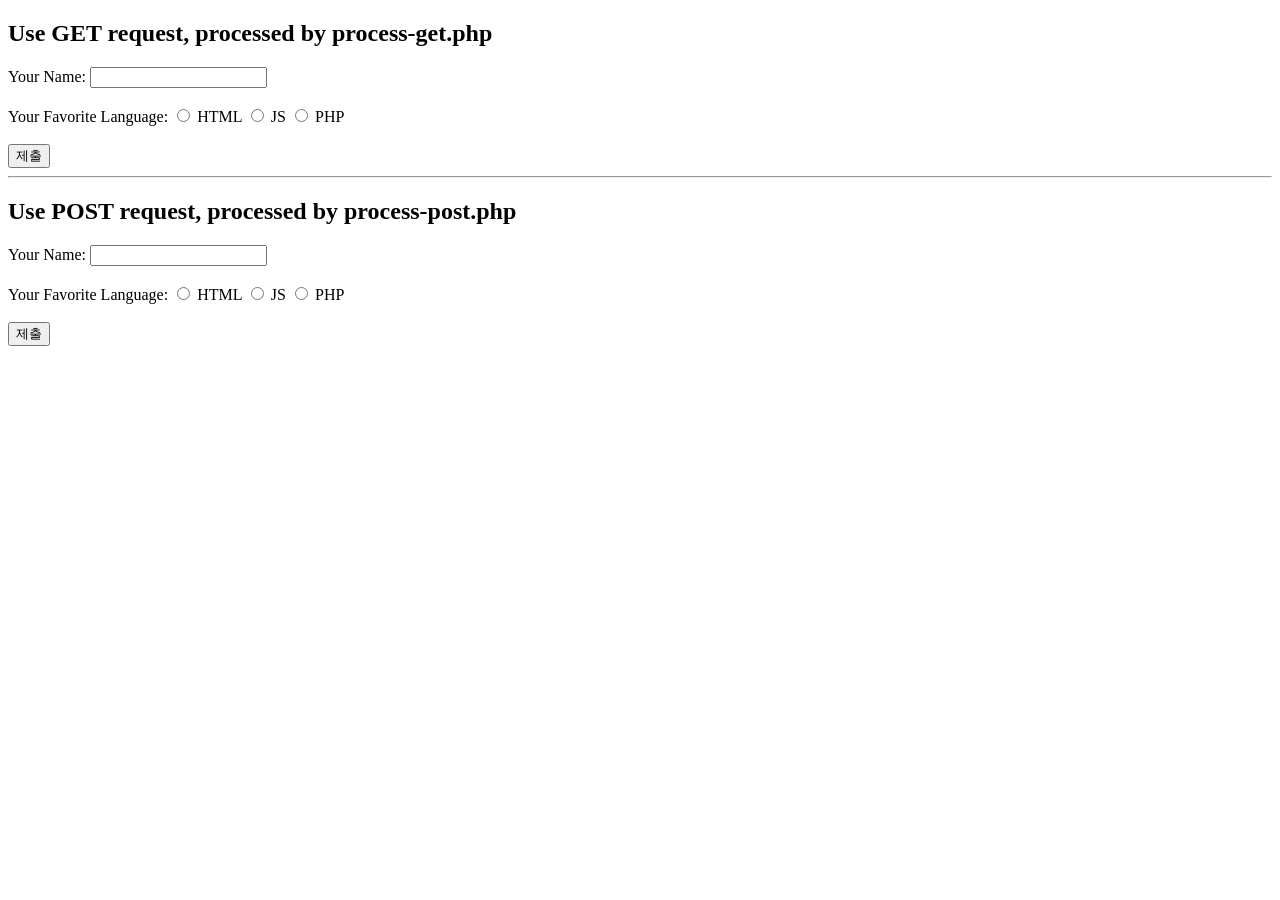
<file: LAB05_PHP_ARRAY_GLOBAL/superglobals/index.html>
<!DOCTYPE html>
<html lang="en">
<head>
    <meta charset="UTF-8">
    <meta name="viewport" content="width=device-width, initial-scale=1.0">
    <title>Form Submission</title>
</head>
<body>

    <h2>Use GET request, processed by process-get.php</h2>
    <form action="process-get.php" method="get">
        <label for="name-get">Your Name:</label>
        <input type="text" id="name-get" name="name"><br><br>

        <label>Your Favorite Language:</label>
        <input type="radio" name="language" value="HTML"> HTML
        <input type="radio" name="language" value="JS"> JS
        <input type="radio" name="language" value="PHP"> PHP<br><br>

        <input type="submit" value="제출">
    </form>

    <hr>

    <h2>Use POST request, processed by process-post.php</h2>
    <form action="process-post.php" method="post">
        <label for="name-post">Your Name:</label>
        <input type="text" id="name-post" name="name"><br><br>

        <label>Your Favorite Language:</label>
        <input type="radio" name="language" value="HTML"> HTML
        <input type="radio" name="language" value="JS"> JS
        <input type="radio" name="language" value="PHP"> PHP<br><br>

        <input type="submit" value="제출">
    </form>

</body>
</html>
</file>
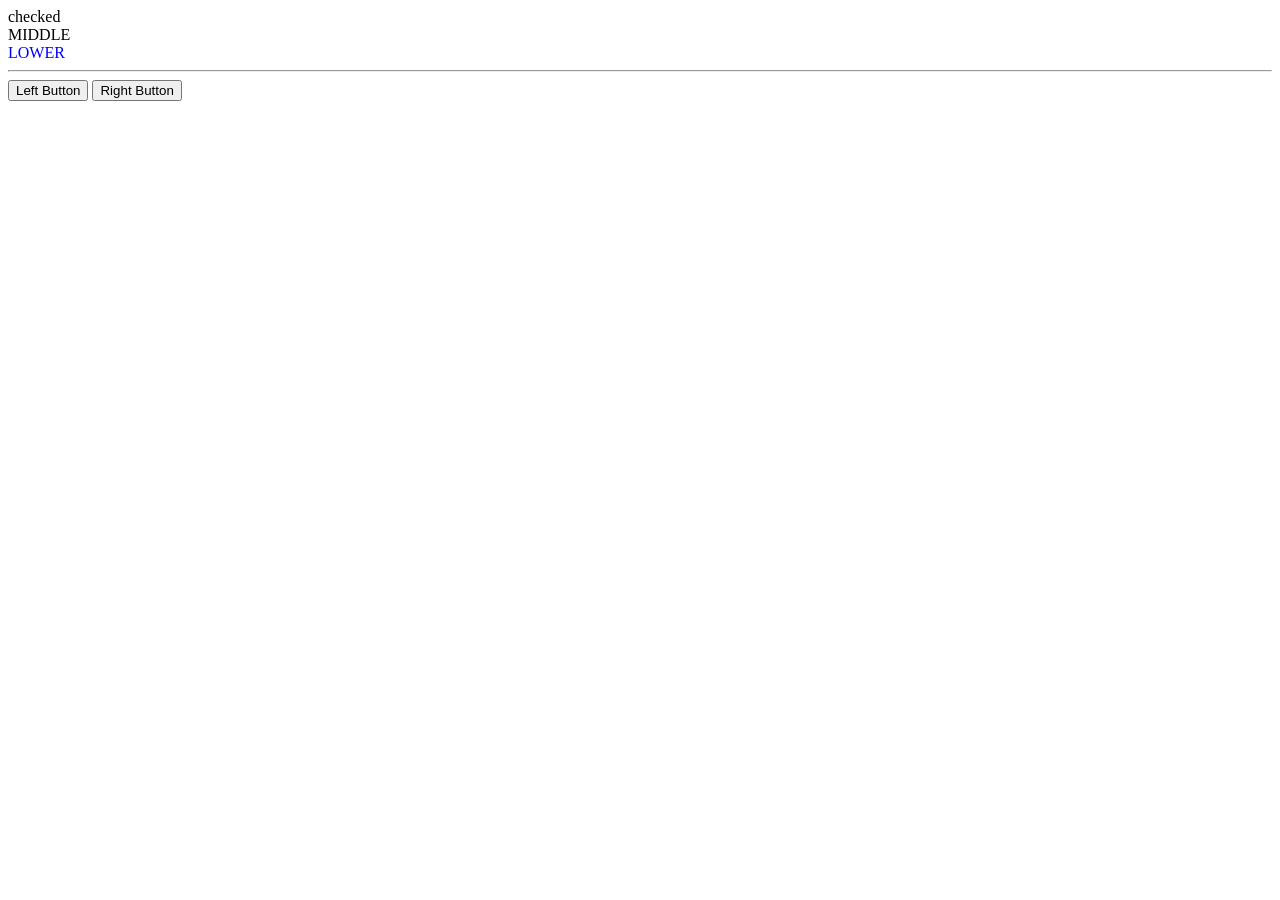
<file: LAB07_Classes_Cookie_jQuery/Q3/index.html>
<!DOCTYPE html>
<html lang="en">

	<!-- 
		You can get the jquery library from https://code.jquery.com/ 
		- Include the jQuery library (any version should be okay)
		
		And then, complete the code below
	-->

<head>
    <meta charset="UTF-8" />
    <title>Project jQuery</title>
	<script src="https://code.jquery.com/jquery-3.6.0.min.js"></script>
</head>

<body>
    <div id="upper">UPPER</div>
	<div id="lower">LOWER</div>
	<script>
		$('#upper').html('checked');
		$('#lower').css('color','blue');
		$('#lower').before("<div>MIDDLE</div>");
		$('#lower').after("<hr>");

		$(document).ready(function() {
			$('#left-btn').click(function() {
				alert('Left Button clicked!');
			});

			$('#right-btn').click(function() {
				alert('Right Button clicked!');
			});
		});
	</script>
	
	<input type="button" id="left-btn" value="Left Button" />
	<input type="button" id="right-btn" value="Right Button" />

</body>
</html>
</file>
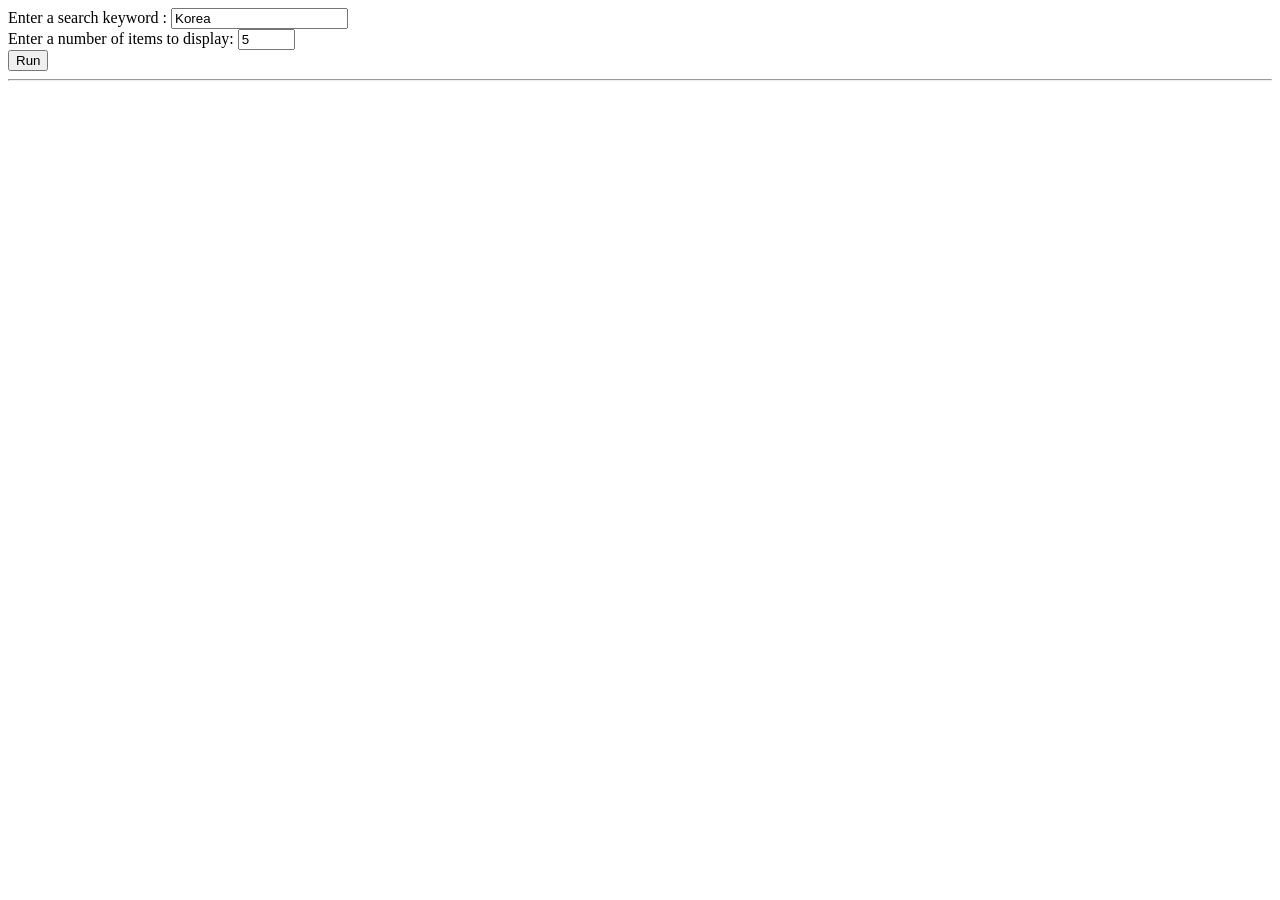
<file: LAB08_XML_JSON_AJAX/LAB08_202155654_임준식/Q2JSON/index.html>
<!DOCTYPE html>
<html>
<head>
<meta charset="UTF-8">
<title>Kakao Vclip Search Example</title>
<script src="https://code.jquery.com/jquery-3.6.0.min.js"></script>
</head>
<body>
<form>
  Enter a search keyword : 
  <input type="text" id="userInputAreaKey" size="20" value="Korea"><br>
  Enter a number of items to display:
  <input type="text" id="userInputAreaMany" size="5" value="5"><br>
  <input type="button" onclick="run()" value="Run"> 
</form>
<hr>
<div id="postingArea"></div>
<script>
function run(){
	var userInput1 = document.getElementById("userInputAreaKey").value.trim();
	var userInput2 = parseInt(document.getElementById("userInputAreaMany").value.trim());
	
	if(isNaN(userInput2) || userInput2 <= 0) {
		userInput2 = 5; 
	}

	var settings = {
	  "url": "https://dapi.kakao.com/v2/search/vclip?query=" + encodeURIComponent(userInput1) + "&size=" + userInput2,
	  "method": "GET",
	  "timeout": 0,
	  "headers": {
	    "Authorization": "KakaoAK 4fab0862c7e31d886efb8ecc5386fd46" 
	  },
	};

	$.ajax(settings).done(function (response) {
	  console.log(response);

	  var msg = "<table border='1'  cellpadding='5'>";
	  msg += "<tr><th>No.</th><th>Thumbnail</th><th>Title</th><th>Link</th></tr>";

	  for(var i=0; i<response.documents.length; i++){
	    var doc = response.documents[i];
	    msg += "<tr>";
	    msg += "<td>" + i + "</td>";
	    msg += "<td><img src='"+doc.thumbnail+"' alt='thumbnail' width='100'></td>";
	    msg += "<td>" + doc.title + "</td>";
	    msg += "<td><a href='"+doc.url+"' target='_blank'>CLICK</a></td>";
	    msg += "</tr>";
	  }

	  msg += "</table>";

	  document.getElementById("postingArea").innerHTML = msg;
	});
	
	document.getElementById("postingArea").innerHTML = "Loading...";
}
</script>
</body>
</html>
</file>
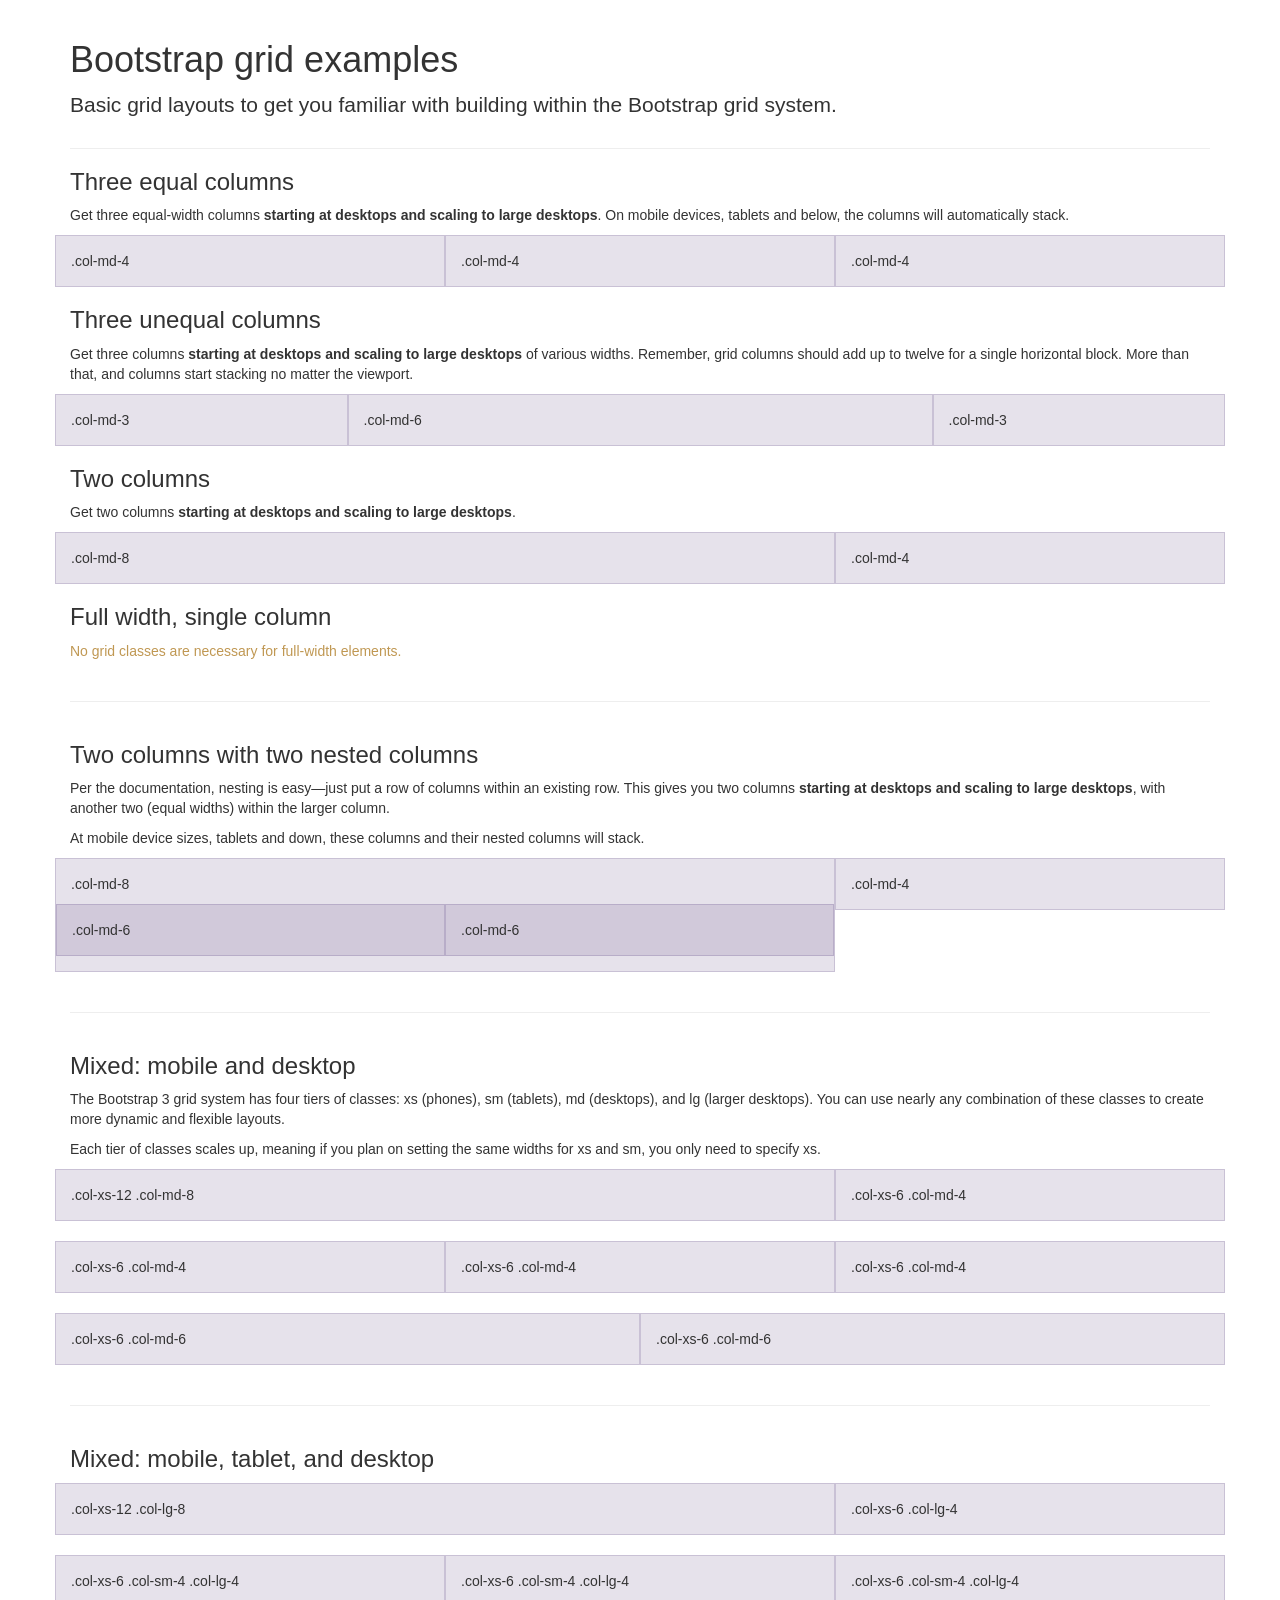
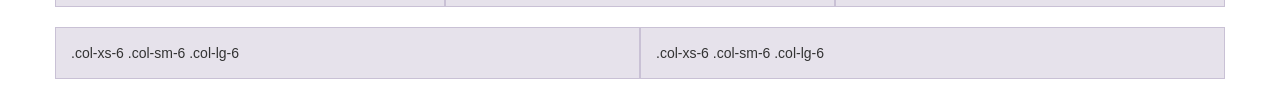
<file: LAB04_PHP/lab/bootstrap3_defaultTheme/examples/grid/index.html>
<!DOCTYPE html>
<html lang="en">
  <head>
    <meta charset="utf-8">
    <meta name="viewport" content="width=device-width, initial-scale=1.0">
    <meta name="description" content="">
    <meta name="author" content="">
    <link rel="shortcut icon" href="../../assets/ico/favicon.png">

    <title>Grid Template for Bootstrap</title>

    <!-- Bootstrap core CSS -->
    <link href="../../dist/css/bootstrap.css" rel="stylesheet">

    <!-- Custom styles for this template -->
    <link href="grid.css" rel="stylesheet">

    <!-- HTML5 shim and Respond.js IE8 support of HTML5 elements and media queries -->
    <!--[if lt IE 9]>
      <script src="../../assets/js/html5shiv.js"></script>
      <script src="../../assets/js/respond.min.js"></script>
    <![endif]-->
  </head>

  <body>
    <div class="container">

      <div class="page-header">
        <h1>Bootstrap grid examples</h1>
        <p class="lead">Basic grid layouts to get you familiar with building within the Bootstrap grid system.</p>
      </div>

      <h3>Three equal columns</h3>
      <p>Get three equal-width columns <strong>starting at desktops and scaling to large desktops</strong>. On mobile devices, tablets and below, the columns will automatically stack.</p>
      <div class="row">
        <div class="col-md-4">.col-md-4</div>
        <div class="col-md-4">.col-md-4</div>
        <div class="col-md-4">.col-md-4</div>
      </div>

      <h3>Three unequal columns</h3>
      <p>Get three columns <strong>starting at desktops and scaling to large desktops</strong> of various widths. Remember, grid columns should add up to twelve for a single horizontal block. More than that, and columns start stacking no matter the viewport.</p>
      <div class="row">
        <div class="col-md-3">.col-md-3</div>
        <div class="col-md-6">.col-md-6</div>
        <div class="col-md-3">.col-md-3</div>
      </div>

      <h3>Two columns</h3>
      <p>Get two columns <strong>starting at desktops and scaling to large desktops</strong>.</p>
      <div class="row">
        <div class="col-md-8">.col-md-8</div>
        <div class="col-md-4">.col-md-4</div>
      </div>

      <h3>Full width, single column</h3>
      <p class="text-warning">No grid classes are necessary for full-width elements.</p>

      <hr>

      <h3>Two columns with two nested columns</h3>
      <p>Per the documentation, nesting is easy—just put a row of columns within an existing row. This gives you two columns <strong>starting at desktops and scaling to large desktops</strong>, with another two (equal widths) within the larger column.</p>
      <p>At mobile device sizes, tablets and down, these columns and their nested columns will stack.</p>
      <div class="row">
        <div class="col-md-8">
          .col-md-8
          <div class="row">
            <div class="col-md-6">.col-md-6</div>
            <div class="col-md-6">.col-md-6</div>
          </div>
        </div>
        <div class="col-md-4">.col-md-4</div>
      </div>

      <hr>

      <h3>Mixed: mobile and desktop</h3>
      <p>The Bootstrap 3 grid system has four tiers of classes: xs (phones), sm (tablets), md (desktops), and lg (larger desktops). You can use nearly any combination of these classes to create more dynamic and flexible layouts.</p>
      <p>Each tier of classes scales up, meaning if you plan on setting the same widths for xs and sm, you only need to specify xs.</p>
      <div class="row">
        <div class="col-xs-12 col-md-8">.col-xs-12 .col-md-8</div>
        <div class="col-xs-6 col-md-4">.col-xs-6 .col-md-4</div>
      </div>
      <div class="row">
        <div class="col-xs-6 col-md-4">.col-xs-6 .col-md-4</div>
        <div class="col-xs-6 col-md-4">.col-xs-6 .col-md-4</div>
        <div class="col-xs-6 col-md-4">.col-xs-6 .col-md-4</div>
      </div>
      <div class="row">
        <div class="col-xs-6 col-md-6">.col-xs-6 .col-md-6</div>
        <div class="col-xs-6 col-md-6">.col-xs-6 .col-md-6</div>
      </div>

      <hr>

      <h3>Mixed: mobile, tablet, and desktop</h3>
      <p></p>
      <div class="row">
        <div class="col-xs-12 col-sm-8 col-lg-8">.col-xs-12 .col-lg-8</div>
        <div class="col-xs-6 col-sm-4 col-lg-4">.col-xs-6 .col-lg-4</div>
      </div>
      <div class="row">
        <div class="col-xs-6 col-sm-4 col-lg-4">.col-xs-6 .col-sm-4 .col-lg-4</div>
        <div class="col-xs-6 col-sm-4 col-lg-4">.col-xs-6 .col-sm-4 .col-lg-4</div>
        <div class="col-xs-6 col-sm-4 col-lg-4">.col-xs-6 .col-sm-4 .col-lg-4</div>
      </div>
      <div class="row">
        <div class="col-xs-6 col-sm-6 col-lg-6">.col-xs-6 .col-sm-6 .col-lg-6</div>
        <div class="col-xs-6 col-sm-6 col-lg-6">.col-xs-6 .col-sm-6 .col-lg-6</div>
      </div>

    </div> <!-- /container -->


    <!-- Bootstrap core JavaScript
    ================================================== -->
    <!-- Placed at the end of the document so the pages load faster -->
  </body>
</html>
</file>
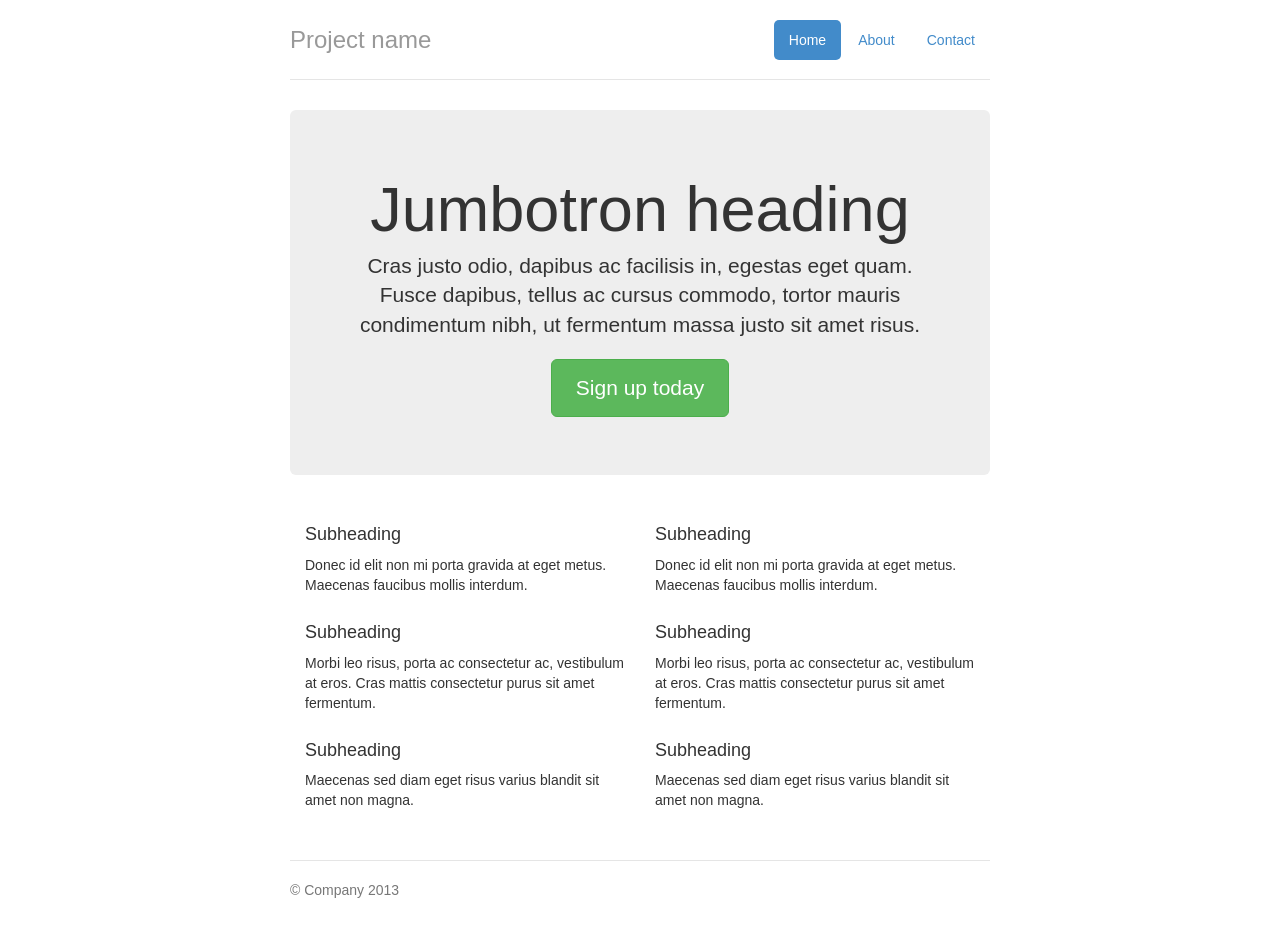
<file: LAB04_PHP/lab/bootstrap3_defaultTheme/examples/jumbotron-narrow/index.html>
<!DOCTYPE html>
<html lang="en">
  <head>
    <meta charset="utf-8">
    <meta name="viewport" content="width=device-width, initial-scale=1.0">
    <meta name="description" content="">
    <meta name="author" content="">
    <link rel="shortcut icon" href="../../assets/ico/favicon.png">

    <title>Narrow Jumbotron Template for Bootstrap</title>

    <!-- Bootstrap core CSS -->
    <link href="../../dist/css/bootstrap.css" rel="stylesheet">

    <!-- Custom styles for this template -->
    <link href="jumbotron-narrow.css" rel="stylesheet">

    <!-- HTML5 shim and Respond.js IE8 support of HTML5 elements and media queries -->
    <!--[if lt IE 9]>
      <script src="../../assets/js/html5shiv.js"></script>
      <script src="../../assets/js/respond.min.js"></script>
    <![endif]-->
  </head>

  <body>

    <div class="container">
      <div class="header">
        <ul class="nav nav-pills pull-right">
          <li class="active"><a href="#">Home</a></li>
          <li><a href="#">About</a></li>
          <li><a href="#">Contact</a></li>
        </ul>
        <h3 class="text-muted">Project name</h3>
      </div>

      <div class="jumbotron">
        <h1>Jumbotron heading</h1>
        <p class="lead">Cras justo odio, dapibus ac facilisis in, egestas eget quam. Fusce dapibus, tellus ac cursus commodo, tortor mauris condimentum nibh, ut fermentum massa justo sit amet risus.</p>
        <p><a class="btn btn-lg btn-success" href="#">Sign up today</a></p>
      </div>

      <div class="row marketing">
        <div class="col-lg-6">
          <h4>Subheading</h4>
          <p>Donec id elit non mi porta gravida at eget metus. Maecenas faucibus mollis interdum.</p>

          <h4>Subheading</h4>
          <p>Morbi leo risus, porta ac consectetur ac, vestibulum at eros. Cras mattis consectetur purus sit amet fermentum.</p>

          <h4>Subheading</h4>
          <p>Maecenas sed diam eget risus varius blandit sit amet non magna.</p>
        </div>

        <div class="col-lg-6">
          <h4>Subheading</h4>
          <p>Donec id elit non mi porta gravida at eget metus. Maecenas faucibus mollis interdum.</p>

          <h4>Subheading</h4>
          <p>Morbi leo risus, porta ac consectetur ac, vestibulum at eros. Cras mattis consectetur purus sit amet fermentum.</p>

          <h4>Subheading</h4>
          <p>Maecenas sed diam eget risus varius blandit sit amet non magna.</p>
        </div>
      </div>

      <div class="footer">
        <p>&copy; Company 2013</p>
      </div>

    </div> <!-- /container -->


    <!-- Bootstrap core JavaScript
    ================================================== -->
    <!-- Placed at the end of the document so the pages load faster -->
  </body>
</html>
</file>
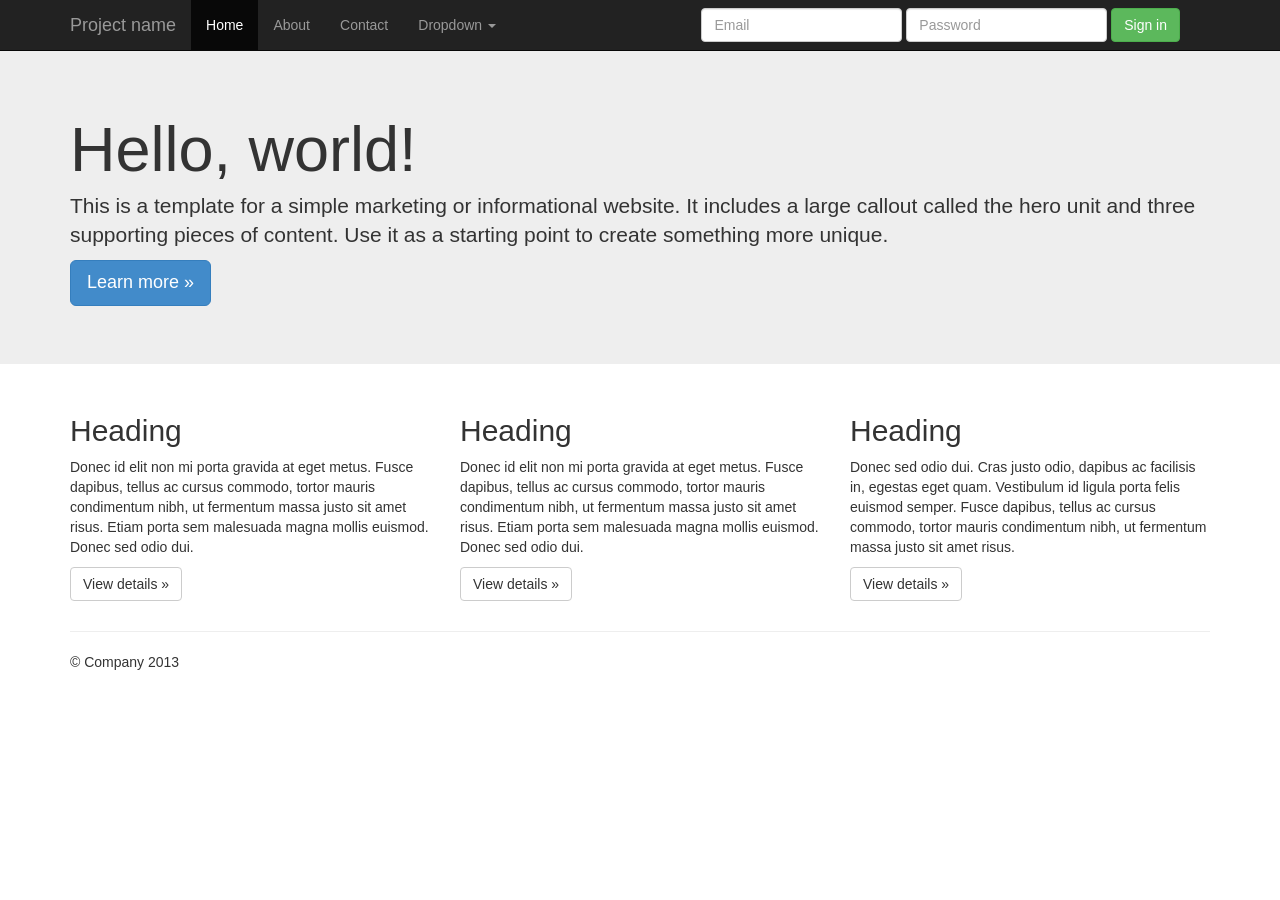
<file: LAB04_PHP/lab/bootstrap3_defaultTheme/examples/jumbotron/index.html>
<!DOCTYPE html>
<html lang="en">
  <head>
    <meta charset="utf-8">
    <meta name="viewport" content="width=device-width, initial-scale=1.0">
    <meta name="description" content="">
    <meta name="author" content="">
    <link rel="shortcut icon" href="../../assets/ico/favicon.png">

    <title>Jumbotron Template for Bootstrap</title>

    <!-- Bootstrap core CSS -->
    <link href="../../dist/css/bootstrap.css" rel="stylesheet">

    <!-- Custom styles for this template -->
    <link href="jumbotron.css" rel="stylesheet">

    <!-- HTML5 shim and Respond.js IE8 support of HTML5 elements and media queries -->
    <!--[if lt IE 9]>
      <script src="../../assets/js/html5shiv.js"></script>
      <script src="../../assets/js/respond.min.js"></script>
    <![endif]-->
  </head>

  <body>

    <div class="navbar navbar-inverse navbar-fixed-top">
      <div class="container">
        <div class="navbar-header">
          <button type="button" class="navbar-toggle" data-toggle="collapse" data-target=".navbar-collapse">
            <span class="icon-bar"></span>
            <span class="icon-bar"></span>
            <span class="icon-bar"></span>
          </button>
          <a class="navbar-brand" href="#">Project name</a>
        </div>
        <div class="navbar-collapse collapse">
          <ul class="nav navbar-nav">
            <li class="active"><a href="#">Home</a></li>
            <li><a href="#about">About</a></li>
            <li><a href="#contact">Contact</a></li>
            <li class="dropdown">
              <a href="#" class="dropdown-toggle" data-toggle="dropdown">Dropdown <b class="caret"></b></a>
              <ul class="dropdown-menu">
                <li><a href="#">Action</a></li>
                <li><a href="#">Another action</a></li>
                <li><a href="#">Something else here</a></li>
                <li class="divider"></li>
                <li class="dropdown-header">Nav header</li>
                <li><a href="#">Separated link</a></li>
                <li><a href="#">One more separated link</a></li>
              </ul>
            </li>
          </ul>
          <form class="navbar-form navbar-right">
            <div class="form-group">
              <input type="text" placeholder="Email" class="form-control">
            </div>
            <div class="form-group">
              <input type="password" placeholder="Password" class="form-control">
            </div>
            <button type="submit" class="btn btn-success">Sign in</button>
          </form>
        </div><!--/.navbar-collapse -->
      </div>
    </div>

    <!-- Main jumbotron for a primary marketing message or call to action -->
    <div class="jumbotron">
      <div class="container">
        <h1>Hello, world!</h1>
        <p>This is a template for a simple marketing or informational website. It includes a large callout called the hero unit and three supporting pieces of content. Use it as a starting point to create something more unique.</p>
        <p><a class="btn btn-primary btn-lg">Learn more &raquo;</a></p>
      </div>
    </div>

    <div class="container">
      <!-- Example row of columns -->
      <div class="row">
        <div class="col-lg-4">
          <h2>Heading</h2>
          <p>Donec id elit non mi porta gravida at eget metus. Fusce dapibus, tellus ac cursus commodo, tortor mauris condimentum nibh, ut fermentum massa justo sit amet risus. Etiam porta sem malesuada magna mollis euismod. Donec sed odio dui. </p>
          <p><a class="btn btn-default" href="#">View details &raquo;</a></p>
        </div>
        <div class="col-lg-4">
          <h2>Heading</h2>
          <p>Donec id elit non mi porta gravida at eget metus. Fusce dapibus, tellus ac cursus commodo, tortor mauris condimentum nibh, ut fermentum massa justo sit amet risus. Etiam porta sem malesuada magna mollis euismod. Donec sed odio dui. </p>
          <p><a class="btn btn-default" href="#">View details &raquo;</a></p>
       </div>
        <div class="col-lg-4">
          <h2>Heading</h2>
          <p>Donec sed odio dui. Cras justo odio, dapibus ac facilisis in, egestas eget quam. Vestibulum id ligula porta felis euismod semper. Fusce dapibus, tellus ac cursus commodo, tortor mauris condimentum nibh, ut fermentum massa justo sit amet risus.</p>
          <p><a class="btn btn-default" href="#">View details &raquo;</a></p>
        </div>
      </div>

      <hr>

      <footer>
        <p>&copy; Company 2013</p>
      </footer>
    </div> <!-- /container -->


    <!-- Bootstrap core JavaScript
    ================================================== -->
    <!-- Placed at the end of the document so the pages load faster -->
    <script src="../../assets/js/jquery.js"></script>
    <script src="../../dist/js/bootstrap.min.js"></script>
  </body>
</html>
</file>
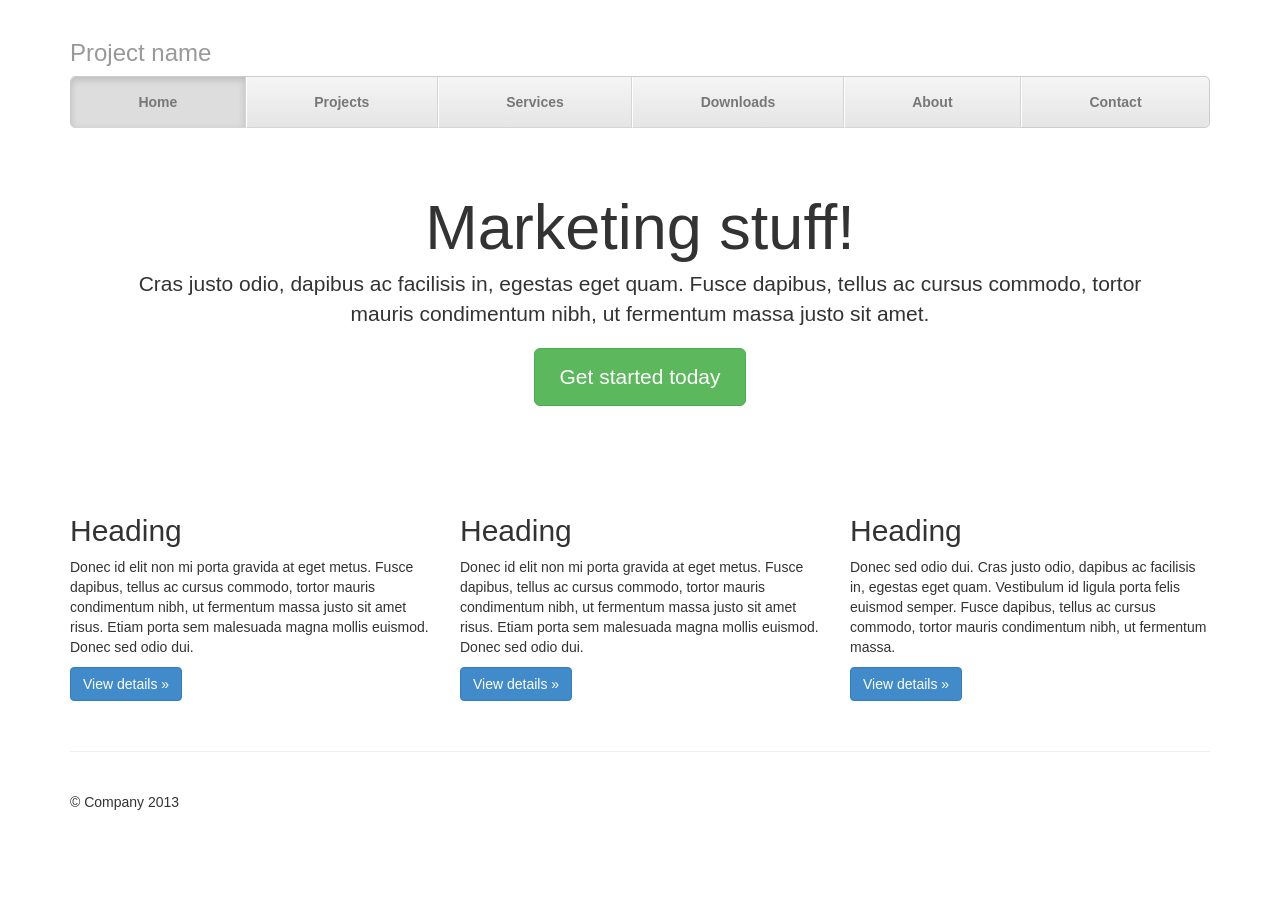
<file: LAB04_PHP/lab/bootstrap3_defaultTheme/examples/justified-nav/index.html>
<!DOCTYPE html>
<html lang="en">
  <head>
    <meta charset="utf-8">
    <meta name="viewport" content="width=device-width, initial-scale=1.0">
    <meta name="description" content="">
    <meta name="author" content="">
    <link rel="shortcut icon" href="../../assets/ico/favicon.png">

    <title>Justified Nav Template for Bootstrap</title>

    <!-- Bootstrap core CSS -->
    <link href="../../dist/css/bootstrap.css" rel="stylesheet">

    <!-- Custom styles for this template -->
    <link href="justified-nav.css" rel="stylesheet">

    <!-- HTML5 shim and Respond.js IE8 support of HTML5 elements and media queries -->
    <!--[if lt IE 9]>
      <script src="../../assets/js/html5shiv.js"></script>
      <script src="../../assets/js/respond.min.js"></script>
    <![endif]-->
  </head>

  <body>

    <div class="container">

      <div class="masthead">
        <h3 class="text-muted">Project name</h3>
        <ul class="nav nav-justified">
          <li class="active"><a href="#">Home</a></li>
          <li><a href="#">Projects</a></li>
          <li><a href="#">Services</a></li>
          <li><a href="#">Downloads</a></li>
          <li><a href="#">About</a></li>
          <li><a href="#">Contact</a></li>
        </ul>
      </div>

      <!-- Jumbotron -->
      <div class="jumbotron">
        <h1>Marketing stuff!</h1>
        <p class="lead">Cras justo odio, dapibus ac facilisis in, egestas eget quam. Fusce dapibus, tellus ac cursus commodo, tortor mauris condimentum nibh, ut fermentum massa justo sit amet.</p>
        <p><a class="btn btn-lg btn-success" href="#">Get started today</a></p>
      </div>

      <!-- Example row of columns -->
      <div class="row">
        <div class="col-lg-4">
          <h2>Heading</h2>
          <p>Donec id elit non mi porta gravida at eget metus. Fusce dapibus, tellus ac cursus commodo, tortor mauris condimentum nibh, ut fermentum massa justo sit amet risus. Etiam porta sem malesuada magna mollis euismod. Donec sed odio dui. </p>
          <p><a class="btn btn-primary" href="#">View details &raquo;</a></p>
        </div>
        <div class="col-lg-4">
          <h2>Heading</h2>
          <p>Donec id elit non mi porta gravida at eget metus. Fusce dapibus, tellus ac cursus commodo, tortor mauris condimentum nibh, ut fermentum massa justo sit amet risus. Etiam porta sem malesuada magna mollis euismod. Donec sed odio dui. </p>
          <p><a class="btn btn-primary" href="#">View details &raquo;</a></p>
       </div>
        <div class="col-lg-4">
          <h2>Heading</h2>
          <p>Donec sed odio dui. Cras justo odio, dapibus ac facilisis in, egestas eget quam. Vestibulum id ligula porta felis euismod semper. Fusce dapibus, tellus ac cursus commodo, tortor mauris condimentum nibh, ut fermentum massa.</p>
          <p><a class="btn btn-primary" href="#">View details &raquo;</a></p>
        </div>
      </div>

      <!-- Site footer -->
      <div class="footer">
        <p>&copy; Company 2013</p>
      </div>

    </div> <!-- /container -->


    <!-- Bootstrap core JavaScript
    ================================================== -->
    <!-- Placed at the end of the document so the pages load faster -->
  </body>
</html>
</file>
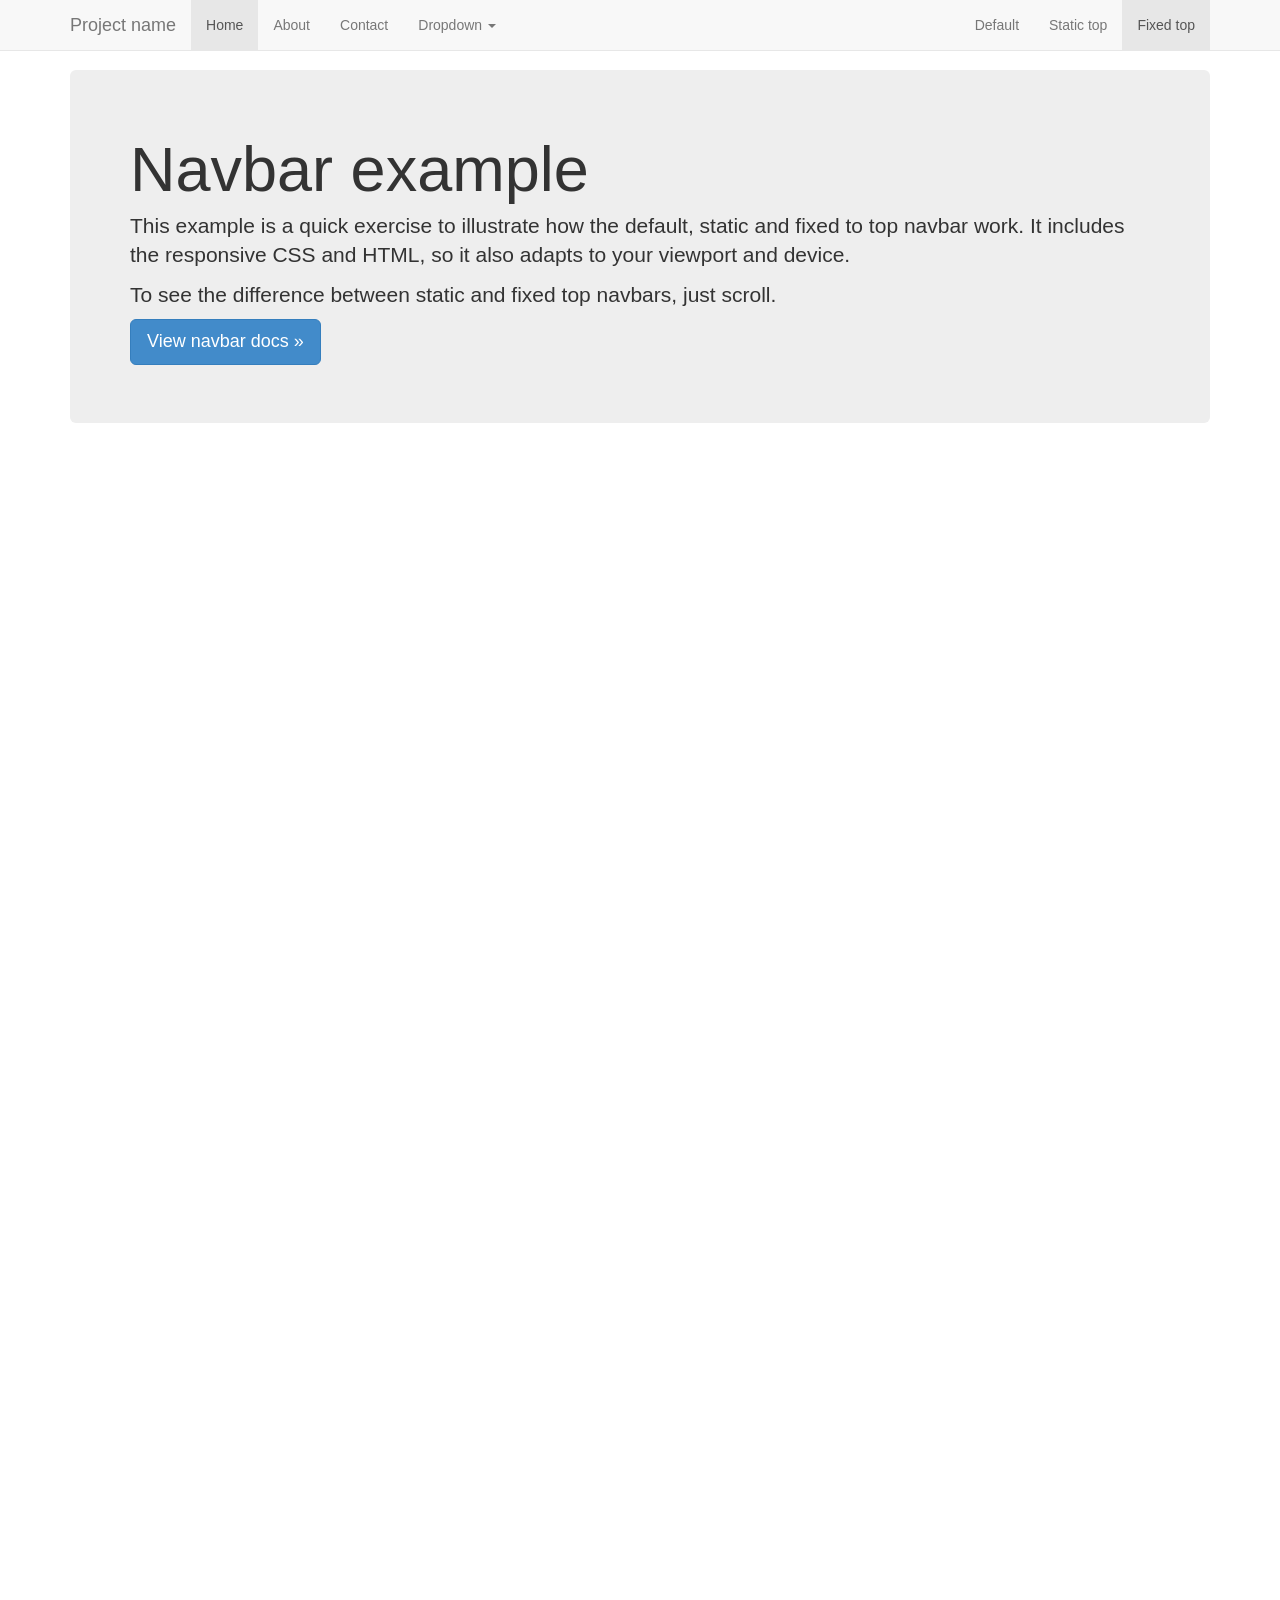
<file: LAB04_PHP/lab/bootstrap3_defaultTheme/examples/navbar-fixed-top/index.html>
<!DOCTYPE html>
<html lang="en">
  <head>
    <meta charset="utf-8">
    <meta name="viewport" content="width=device-width, initial-scale=1.0">
    <meta name="description" content="">
    <meta name="author" content="">
    <link rel="shortcut icon" href="../../assets/ico/favicon.png">

    <title>Fixed Top Navbar Example for Bootstrap</title>

    <!-- Bootstrap core CSS -->
    <link href="../../dist/css/bootstrap.css" rel="stylesheet">

    <!-- Custom styles for this template -->
    <link href="navbar-fixed-top.css" rel="stylesheet">

    <!-- HTML5 shim and Respond.js IE8 support of HTML5 elements and media queries -->
    <!--[if lt IE 9]>
      <script src="../../assets/js/html5shiv.js"></script>
      <script src="../../assets/js/respond.min.js"></script>
    <![endif]-->
  </head>

  <body>

    <!-- Fixed navbar -->
    <div class="navbar navbar-default navbar-fixed-top">
      <div class="container">
        <div class="navbar-header">
          <button type="button" class="navbar-toggle" data-toggle="collapse" data-target=".navbar-collapse">
            <span class="icon-bar"></span>
            <span class="icon-bar"></span>
            <span class="icon-bar"></span>
          </button>
          <a class="navbar-brand" href="#">Project name</a>
        </div>
        <div class="navbar-collapse collapse">
          <ul class="nav navbar-nav">
            <li class="active"><a href="#">Home</a></li>
            <li><a href="#about">About</a></li>
            <li><a href="#contact">Contact</a></li>
            <li class="dropdown">
              <a href="#" class="dropdown-toggle" data-toggle="dropdown">Dropdown <b class="caret"></b></a>
              <ul class="dropdown-menu">
                <li><a href="#">Action</a></li>
                <li><a href="#">Another action</a></li>
                <li><a href="#">Something else here</a></li>
                <li class="divider"></li>
                <li class="dropdown-header">Nav header</li>
                <li><a href="#">Separated link</a></li>
                <li><a href="#">One more separated link</a></li>
              </ul>
            </li>
          </ul>
          <ul class="nav navbar-nav navbar-right">
            <li><a href="../navbar">Default</a></li>
            <li><a href="../navbar-static-top">Static top</a></li>
            <li class="active"><a href="../navbar-fixed-top">Fixed top</a></li>
          </ul>
        </div><!--/.nav-collapse -->
      </div>
    </div>

    <div class="container">

      <!-- Main component for a primary marketing message or call to action -->
      <div class="jumbotron">
        <h1>Navbar example</h1>
        <p>This example is a quick exercise to illustrate how the default, static and fixed to top navbar work. It includes the responsive CSS and HTML, so it also adapts to your viewport and device.</p>
        <p>To see the difference between static and fixed top navbars, just scroll.</p>
        <p>
          <a class="btn btn-lg btn-primary" href="../../components#navbar">View navbar docs &raquo;</a>
        </p>
      </div>

    </div> <!-- /container -->


    <!-- Bootstrap core JavaScript
    ================================================== -->
    <!-- Placed at the end of the document so the pages load faster -->
    <script src="../../assets/js/jquery.js"></script>
    <script src="../../dist/js/bootstrap.min.js"></script>
  </body>
</html>
</file>
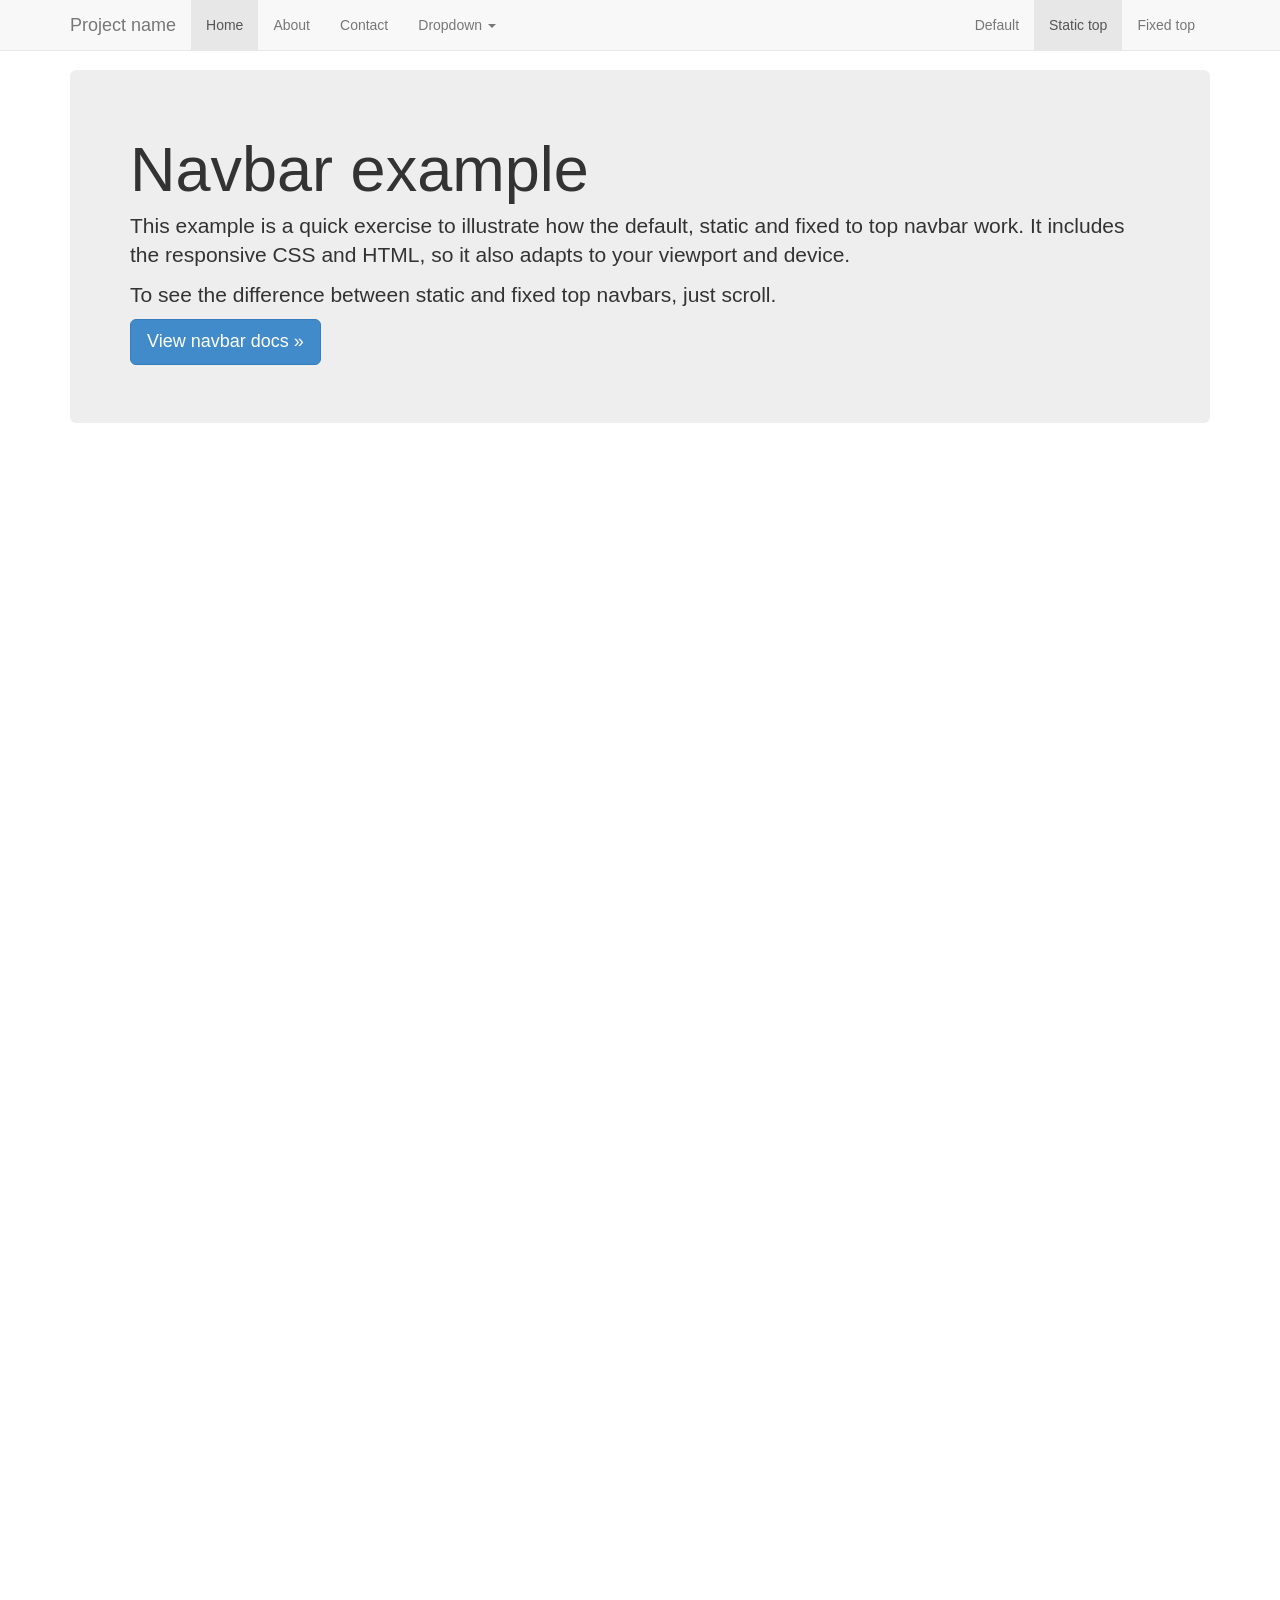
<file: LAB04_PHP/lab/bootstrap3_defaultTheme/examples/navbar-static-top/index.html>
<!DOCTYPE html>
<html lang="en">
  <head>
    <meta charset="utf-8">
    <meta name="viewport" content="width=device-width, initial-scale=1.0">
    <meta name="description" content="">
    <meta name="author" content="">
    <link rel="shortcut icon" href="../../assets/ico/favicon.png">

    <title>Static Top Navbar Example for Bootstrap</title>

    <!-- Bootstrap core CSS -->
    <link href="../../dist/css/bootstrap.css" rel="stylesheet">

    <!-- Custom styles for this template -->
    <link href="navbar-static-top.css" rel="stylesheet">

    <!-- HTML5 shim and Respond.js IE8 support of HTML5 elements and media queries -->
    <!--[if lt IE 9]>
      <script src="../../assets/js/html5shiv.js"></script>
      <script src="../../assets/js/respond.min.js"></script>
    <![endif]-->
  </head>

  <body>

    <!-- Static navbar -->
    <div class="navbar navbar-default navbar-static-top">
      <div class="container">
        <div class="navbar-header">
          <button type="button" class="navbar-toggle" data-toggle="collapse" data-target=".navbar-collapse">
            <span class="icon-bar"></span>
            <span class="icon-bar"></span>
            <span class="icon-bar"></span>
          </button>
          <a class="navbar-brand" href="#">Project name</a>
        </div>
        <div class="navbar-collapse collapse">
          <ul class="nav navbar-nav">
            <li class="active"><a href="#">Home</a></li>
            <li><a href="#about">About</a></li>
            <li><a href="#contact">Contact</a></li>
            <li class="dropdown">
              <a href="#" class="dropdown-toggle" data-toggle="dropdown">Dropdown <b class="caret"></b></a>
              <ul class="dropdown-menu">
                <li><a href="#">Action</a></li>
                <li><a href="#">Another action</a></li>
                <li><a href="#">Something else here</a></li>
                <li class="divider"></li>
                <li class="dropdown-header">Nav header</li>
                <li><a href="#">Separated link</a></li>
                <li><a href="#">One more separated link</a></li>
              </ul>
            </li>
          </ul>
          <ul class="nav navbar-nav navbar-right">
            <li><a href="../navbar">Default</a></li>
            <li class="active"><a href="../navbar-static-top">Static top</a></li>
            <li><a href="../navbar-fixed-top">Fixed top</a></li>
          </ul>
        </div><!--/.nav-collapse -->
      </div>
    </div>


    <div class="container">

      <!-- Main component for a primary marketing message or call to action -->
      <div class="jumbotron">
        <h1>Navbar example</h1>
        <p>This example is a quick exercise to illustrate how the default, static and fixed to top navbar work. It includes the responsive CSS and HTML, so it also adapts to your viewport and device.</p>
        <p>To see the difference between static and fixed top navbars, just scroll.</p>
        <p>
          <a class="btn btn-lg btn-primary" href="../../components#navbar">View navbar docs &raquo;</a>
        </p>
      </div>

    </div> <!-- /container -->


    <!-- Bootstrap core JavaScript
    ================================================== -->
    <!-- Placed at the end of the document so the pages load faster -->
    <script src="../../assets/js/jquery.js"></script>
    <script src="../../dist/js/bootstrap.min.js"></script>
  </body>
</html>
</file>
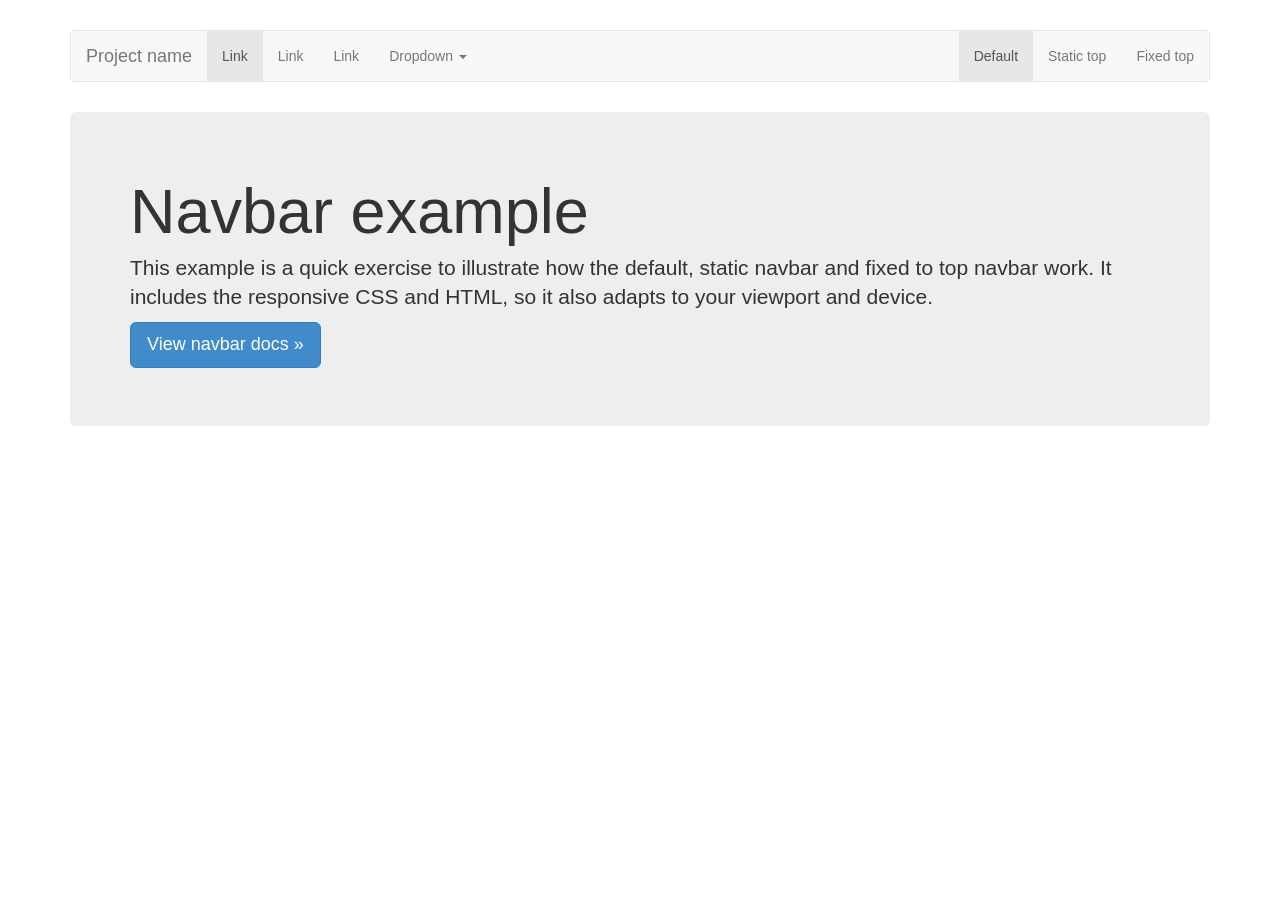
<file: LAB04_PHP/lab/bootstrap3_defaultTheme/examples/navbar/index.html>
<!DOCTYPE html>
<html lang="en">
  <head>
    <meta charset="utf-8">
    <meta name="viewport" content="width=device-width, initial-scale=1.0">
    <meta name="description" content="">
    <meta name="author" content="">
    <link rel="shortcut icon" href="../../assets/ico/favicon.png">

    <title>Navbar Template for Bootstrap</title>

    <!-- Bootstrap core CSS -->
    <link href="../../dist/css/bootstrap.css" rel="stylesheet">

    <!-- Custom styles for this template -->
    <link href="navbar.css" rel="stylesheet">

    <!-- HTML5 shim and Respond.js IE8 support of HTML5 elements and media queries -->
    <!--[if lt IE 9]>
      <script src="../../assets/js/html5shiv.js"></script>
      <script src="../../assets/js/respond.min.js"></script>
    <![endif]-->
  </head>

  <body>

    <div class="container">

      <!-- Static navbar -->
      <div class="navbar navbar-default">
        <div class="navbar-header">
          <button type="button" class="navbar-toggle" data-toggle="collapse" data-target=".navbar-collapse">
            <span class="icon-bar"></span>
            <span class="icon-bar"></span>
            <span class="icon-bar"></span>
          </button>
          <a class="navbar-brand" href="#">Project name</a>
        </div>
        <div class="navbar-collapse collapse">
          <ul class="nav navbar-nav">
            <li class="active"><a href="#">Link</a></li>
            <li><a href="#">Link</a></li>
            <li><a href="#">Link</a></li>
            <li class="dropdown">
              <a href="#" class="dropdown-toggle" data-toggle="dropdown">Dropdown <b class="caret"></b></a>
              <ul class="dropdown-menu">
                <li><a href="#">Action</a></li>
                <li><a href="#">Another action</a></li>
                <li><a href="#">Something else here</a></li>
                <li class="divider"></li>
                <li class="dropdown-header">Nav header</li>
                <li><a href="#">Separated link</a></li>
                <li><a href="#">One more separated link</a></li>
              </ul>
            </li>
          </ul>
          <ul class="nav navbar-nav navbar-right">
            <li class="active"><a href="../navbar">Default</a></li>
            <li><a href="../navbar-static-top">Static top</a></li>
            <li><a href="../navbar-fixed-top">Fixed top</a></li>
          </ul>
        </div><!--/.nav-collapse -->
      </div>

      <!-- Main component for a primary marketing message or call to action -->
      <div class="jumbotron">
        <h1>Navbar example</h1>
        <p>This example is a quick exercise to illustrate how the default, static navbar and fixed to top navbar work. It includes the responsive CSS and HTML, so it also adapts to your viewport and device.</p>
        <p>
          <a class="btn btn-lg btn-primary" href="../../components#navbar">View navbar docs &raquo;</a>
        </p>
      </div>

    </div> <!-- /container -->


    <!-- Bootstrap core JavaScript
    ================================================== -->
    <!-- Placed at the end of the document so the pages load faster -->
    <script src="../../assets/js/jquery.js"></script>
    <script src="../../dist/js/bootstrap.min.js"></script>
  </body>
</html>
</file>
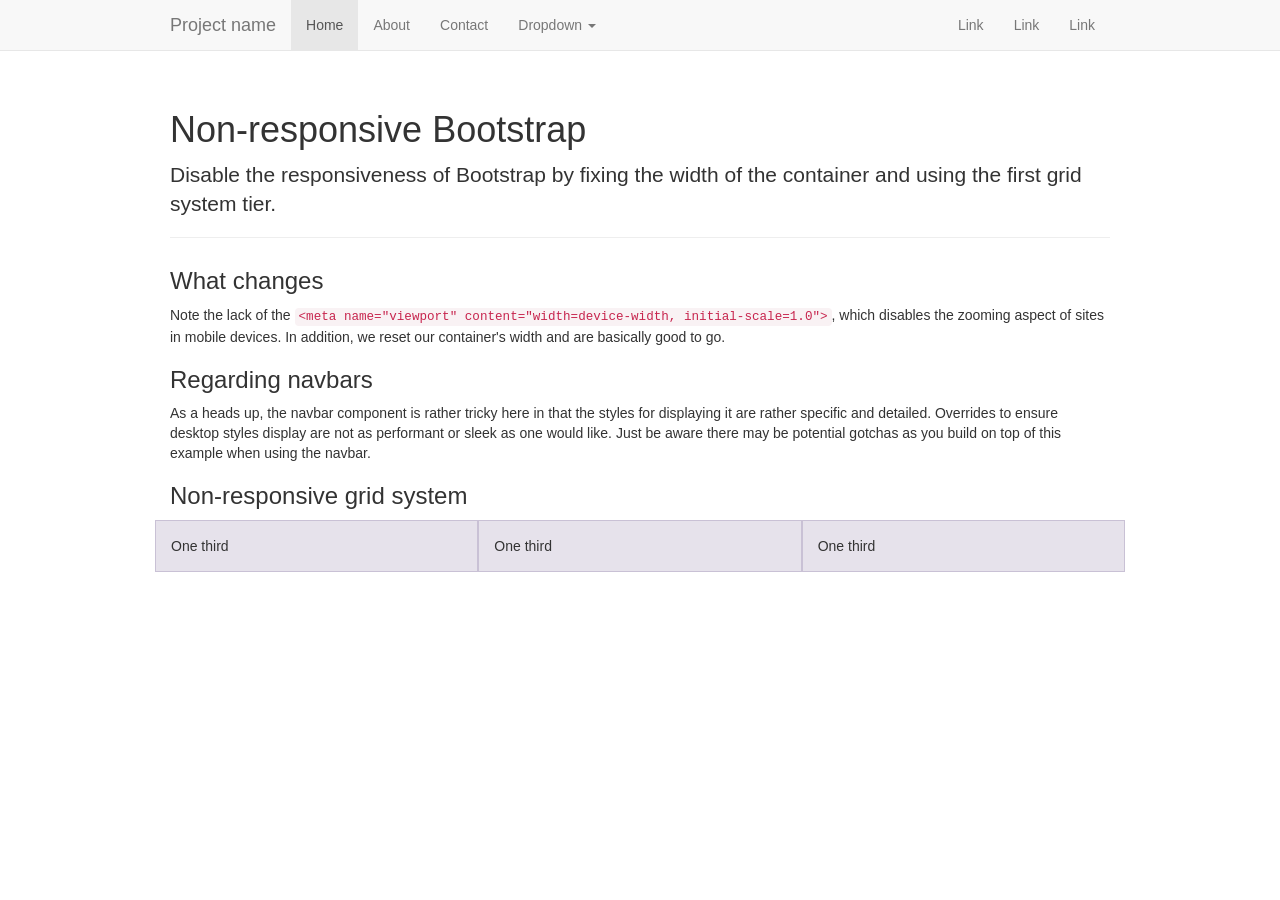
<file: LAB04_PHP/lab/bootstrap3_defaultTheme/examples/non-responsive/index.html>
<!DOCTYPE html>
<html lang="en">
  <head>
    <meta charset="utf-8">
    <meta name="description" content="">
    <meta name="author" content="">

    <!-- Note there is no responsive meta tag here -->

    <link rel="shortcut icon" href="../../assets/ico/favicon.png">

    <title>Non-responsive Template for Bootstrap</title>

    <!-- Bootstrap core CSS -->
    <link href="../../dist/css/bootstrap.css" rel="stylesheet">

    <!-- Custom styles for this template -->
    <link href="non-responsive.css" rel="stylesheet">

    <!-- HTML5 shim and Respond.js IE8 support of HTML5 elements and media queries -->
    <!--[if lt IE 9]>
      <script src="../../assets/js/html5shiv.js"></script>
      <script src="../../assets/js/respond.min.js"></script>
    <![endif]-->
  </head>

  <body>

    <!-- Fixed navbar -->
    <div class="navbar navbar-default navbar-fixed-top">
      <div class="container">
        <div class="navbar-header">
          <button type="button" class="navbar-toggle" data-toggle="collapse" data-target=".navbar-collapse">
            <span class="icon-bar"></span>
            <span class="icon-bar"></span>
            <span class="icon-bar"></span>
          </button>
          <a class="navbar-brand" href="#">Project name</a>
        </div>
        <div class="navbar-collapse collapse">
          <ul class="nav navbar-nav">
            <li class="active"><a href="#">Home</a></li>
            <li><a href="#about">About</a></li>
            <li><a href="#contact">Contact</a></li>
            <li class="dropdown">
              <a href="#" class="dropdown-toggle" data-toggle="dropdown">Dropdown <b class="caret"></b></a>
              <ul class="dropdown-menu">
                <li><a href="#">Action</a></li>
                <li><a href="#">Another action</a></li>
                <li><a href="#">Something else here</a></li>
                <li class="divider"></li>
                <li class="dropdown-header">Nav header</li>
                <li><a href="#">Separated link</a></li>
                <li><a href="#">One more separated link</a></li>
              </ul>
            </li>
          </ul>
          <ul class="nav navbar-nav navbar-right">
            <li><a href="#">Link</a></li>
            <li><a href="#">Link</a></li>
            <li><a href="#">Link</a></li>
          </ul>
        </div><!--/.nav-collapse -->
      </div>
    </div>

    <div class="container">

      <div class="page-header">
        <h1>Non-responsive Bootstrap</h1>
        <p class="lead">Disable the responsiveness of Bootstrap by fixing the width of the container and using the first grid system tier.</p>
      </div>

      <h3>What changes</h3>
      <p>Note the lack of the <code>&lt;meta name="viewport" content="width=device-width, initial-scale=1.0"&gt;</code>, which disables the zooming aspect of sites in mobile devices. In addition, we reset our container's width and are basically good to go.</p>

      <h3>Regarding navbars</h3>
      <p>As a heads up, the navbar component is rather tricky here in that the styles for displaying it are rather specific and detailed. Overrides to ensure desktop styles display are not as performant or sleek as one would like. Just be aware there may be potential gotchas as you build on top of this example when using the navbar.</p>

      <h3>Non-responsive grid system</h3>
      <div class="row">
        <div class="col-xs-4">One third</div>
        <div class="col-xs-4">One third</div>
        <div class="col-xs-4">One third</div>
      </div>

    </div> <!-- /container -->


    <!-- Bootstrap core JavaScript
    ================================================== -->
    <!-- Placed at the end of the document so the pages load faster -->
    <script src="../../assets/js/jquery.js"></script>
    <script src="../../dist/js/bootstrap.min.js"></script>
  </body>
</html>
</file>
<file: LAB04_PHP/lab/bootstrap3_defaultTheme/examples/grid/grid.css>
.container {
  padding-left: 15px;
  padding-right: 15px;
}

h4 {
  margin-top: 25px;
}
.row {
  margin-bottom: 20px;
}
.row .row {
  margin-top: 10px;
  margin-bottom: 0;
}
[class*="col-"] {
  padding-top: 15px;
  padding-bottom: 15px;
  background-color: #eee;
  border: 1px solid #ddd;
  background-color: rgba(86,61,124,.15);
  border: 1px solid rgba(86,61,124,.2);
}

hr {
  margin-top: 40px;
  margin-bottom: 40px;
}
</file>
<file: LAB04_PHP/lab/bootstrap3_defaultTheme/examples/jumbotron-narrow/jumbotron-narrow.css>
/* Space out content a bit */
body {
  padding-top: 20px;
  padding-bottom: 20px;
}

/* Everything but the jumbotron gets side spacing for mobile first views */
.header,
.marketing,
.footer {
  padding-left: 15px;
  padding-right: 15px;
}

/* Custom page header */
.header {
  border-bottom: 1px solid #e5e5e5;
}
/* Make the masthead heading the same height as the navigation */
.header h3 {
  margin-top: 0;
  margin-bottom: 0;
  line-height: 40px;
  padding-bottom: 19px;
}

/* Custom page footer */
.footer {
  padding-top: 19px;
  color: #777;
  border-top: 1px solid #e5e5e5;
}

/* Customize container */
@media (min-width: 768px) {
  .container {
    max-width: 730px;
  }
}
.container-narrow > hr {
  margin: 30px 0;
}

/* Main marketing message and sign up button */
.jumbotron {
  text-align: center;
  border-bottom: 1px solid #e5e5e5;
}
.jumbotron .btn {
  font-size: 21px;
  padding: 14px 24px;
}

/* Supporting marketing content */
.marketing {
  margin: 40px 0;
}
.marketing p + h4 {
  margin-top: 28px;
}

/* Responsive: Portrait tablets and up */
@media screen and (min-width: 768px) {
  /* Remove the padding we set earlier */
  .header,
  .marketing,
  .footer {
    padding-left: 0;
    padding-right: 0;
  }
  /* Space out the masthead */
  .header {
    margin-bottom: 30px;
  }
  /* Remove the bottom border on the jumbotron for visual effect */
  .jumbotron {
    border-bottom: 0;
  }
}
</file>
<file: LAB04_PHP/lab/bootstrap3_defaultTheme/examples/jumbotron/jumbotron.css>
/* Move down content because we have a fixed navbar that is 50px tall */
body {
  padding-top: 50px;
  padding-bottom: 20px;
}
</file>
<file: LAB04_PHP/lab/bootstrap3_defaultTheme/examples/justified-nav/justified-nav.css>
body {
  padding-top: 20px;
}

.footer {
  border-top: 1px solid #eee;
  margin-top: 40px;
  padding-top: 40px;
  padding-bottom: 40px;
}

/* Main marketing message and sign up button */
.jumbotron {
  text-align: center;
  background-color: transparent;
}
.jumbotron .btn {
  font-size: 21px;
  padding: 14px 24px;
}

/* Customize the nav-justified links to be fill the entire space of the .navbar */

.nav-justified {
  background-color: #eee;
  border-radius: 5px;
  border: 1px solid #ccc;
}
.nav-justified > li > a {
  padding-top: 15px;
  padding-bottom: 15px;
  color: #777;
  font-weight: bold;
  text-align: center;
  border-bottom: 1px solid #d5d5d5;
  background-color: #e5e5e5; /* Old browsers */
  background-repeat: repeat-x; /* Repeat the gradient */
  background-image: -moz-linear-gradient(top, #f5f5f5 0%, #e5e5e5 100%); /* FF3.6+ */
  background-image: -webkit-gradient(linear, left top, left bottom, color-stop(0%,#f5f5f5), color-stop(100%,#e5e5e5)); /* Chrome,Safari4+ */
  background-image: -webkit-linear-gradient(top, #f5f5f5 0%,#e5e5e5 100%); /* Chrome 10+,Safari 5.1+ */
  background-image: -ms-linear-gradient(top, #f5f5f5 0%,#e5e5e5 100%); /* IE10+ */
  background-image: -o-linear-gradient(top, #f5f5f5 0%,#e5e5e5 100%); /* Opera 11.10+ */
  filter: progid:DXImageTransform.Microsoft.gradient( startColorstr='#f5f5f5', endColorstr='#e5e5e5',GradientType=0 ); /* IE6-9 */
  background-image: linear-gradient(top, #f5f5f5 0%,#e5e5e5 100%); /* W3C */
}
.nav-justified > .active > a,
.nav-justified > .active > a:hover,
.nav-justified > .active > a:focus {
  background-color: #ddd;
  background-image: none;
  box-shadow: inset 0 3px 7px rgba(0,0,0,.15);
}
.nav-justified > li:first-child > a {
  border-radius: 5px 5px 0 0;
}
.nav-justified > li:last-child > a {
  border-bottom: 0;
  border-radius: 0 0 5px 5px;
}

@media (min-width: 768px) {
  .nav-justified {
    max-height: 52px;
  }
  .nav-justified > li > a {
    border-left: 1px solid #fff;
    border-right: 1px solid #d5d5d5;
  }
  .nav-justified > li:first-child > a {
    border-left: 0;
    border-radius: 5px 0 0 5px;
  }
  .nav-justified > li:last-child > a {
    border-radius: 0 5px 5px 0;
    border-right: 0;
  }
}

/* Responsive: Portrait tablets and up */
@media screen and (min-width: 768px) {
  /* Remove the padding we set earlier */
  .masthead,
  .marketing,
  .footer {
    padding-left: 0;
    padding-right: 0;
  }
}
</file>
<file: LAB04_PHP/lab/bootstrap3_defaultTheme/examples/navbar-fixed-top/navbar-fixed-top.css>
body {
  min-height: 2000px;
  padding-top: 70px;
}
</file>
<file: LAB04_PHP/lab/bootstrap3_defaultTheme/examples/navbar-static-top/navbar-static-top.css>
body {
  min-height: 2000px;
}

.navbar-static-top {
  margin-bottom: 19px;
}
</file>
<file: LAB04_PHP/lab/bootstrap3_defaultTheme/examples/navbar/navbar.css>
body {
padding: 30px;
}

.navbar {
margin-bottom: 30px;
}
</file>
<file: LAB04_PHP/lab/bootstrap3_defaultTheme/examples/non-responsive/non-responsive.css>
/* Template-specific stuff
 *
 * Customizations just for the template—these are not necessary for anything
 * with disabling the responsiveness.
 */

/* Account for fixed navbar */
body {
  padding-top: 70px;
  padding-bottom: 30px;
}

/* Finesse the page header spacing */
.page-header {
  margin-bottom: 30px;
}
.page-header .lead {
  margin-bottom: 10px;
}


/* Non-responsive overrides
 *
 * Utilitze the following CSS to disable the responsive-ness of the container,
 * grid system, and navbar.
 */

/* Reset the container */
.container {
  max-width: none !important;
  width: 970px;
}

/* Demonstrate the grids */
.col-xs-4 {
  padding-top: 15px;
  padding-bottom: 15px;
  background-color: #eee;
  border: 1px solid #ddd;
  background-color: rgba(86,61,124,.15);
  border: 1px solid rgba(86,61,124,.2);
}

.container .navbar-header,
.container .navbar-collapse {
  margin-right: 0;
  margin-left: 0;
}

/* Always float the navbar header */
.navbar-header {
  float: left;
}

/* Undo the collapsing navbar */
.navbar-collapse {
  display: block !important;
  height: auto !important;
  padding-bottom: 0;
  overflow: visible !important;
}

.navbar-toggle {
  display: none;
}

.navbar-brand {
  margin-left: -15px;
}

/* Always apply the floated nav */
.navbar-nav {
  float: left;
  margin: 0;
}
.navbar-nav > li {
  float: left;
}
.navbar-nav > li > a {
  padding: 15px;
}

/* Redeclare since we override the float above */
.navbar-nav.navbar-right {
  float: right;
}

/* Undo custom dropdowns */
.navbar .open .dropdown-menu {
  position: absolute;
  float: left;
  background-color: #fff;
  border: 1px solid #cccccc;
  border: 1px solid rgba(0, 0, 0, 0.15);
  border-width: 0 1px 1px;
  border-radius: 0 0 4px 4px;
  -webkit-box-shadow: 0 6px 12px rgba(0, 0, 0, 0.175);
          box-shadow: 0 6px 12px rgba(0, 0, 0, 0.175);
}
.navbar .open .dropdown-menu > li > a {
  color: #333;
}
.navbar .open .dropdown-menu > li > a:hover,
.navbar .open .dropdown-menu > li > a:focus,
.navbar .open .dropdown-menu > .active > a,
.navbar .open .dropdown-menu > .active > a:hover,
.navbar .open .dropdown-menu > .active > a:focus {
  color: #fff !important;
  background-color: #428bca !important;
}
.navbar .open .dropdown-menu > .disabled > a,
.navbar .open .dropdown-menu > .disabled > a:hover,
.navbar .open .dropdown-menu > .disabled > a:focus {
  color: #999 !important;
  background-color: transparent !important;
}
</file>
